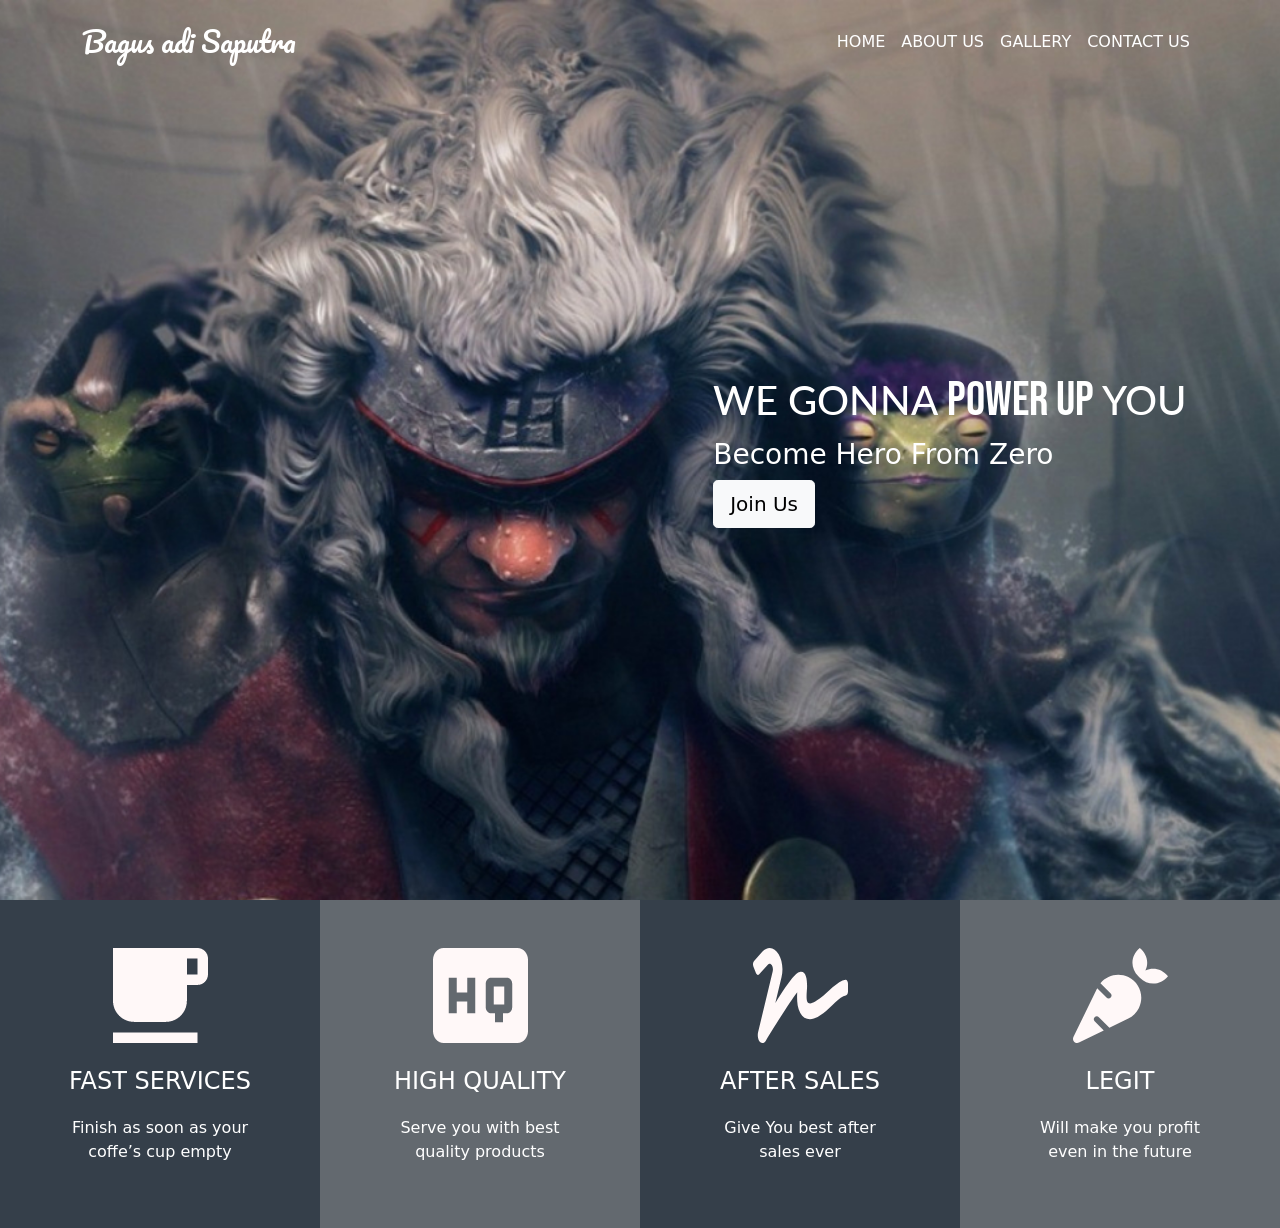
<file: index.html>
<!DOCTYPE html>
<html lang="en">
  <head>
    <meta charset="UTF-8" />
    <meta http-equiv="X-UA-Compatible" content="IE=edge" />
    <meta name="viewport" content="width=device-width, initial-scale=1.0" />
    <link rel="stylesheet" href="css/bootstrap.min.css" />
    <link rel="stylesheet" href="css/mystyle.css" />
    <!-- <link href="https://cdn.jsdelivr.net/npm/bootstrap@5.0.0-beta3/dist/css/bootstrap.min.css" rel="stylesheet" integrity="sha384-eOJMYsd53ii+scO/bJGFsiCZc+5NDVN2yr8+0RDqr0Ql0h+rP48ckxlpbzKgwra6" crossorigin="anonymous"> -->
    <link rel="preconnect" href="https://fonts.gstatic.com" />
    <link href="https://fonts.googleapis.com/css2?family=Bebas+Neue&family=Lato:wght@300&family=Pacifico&display=swap" rel="stylesheet" />
    <title>Latihan Bootstrap</title>
  </head>
  <body>
    <nav class="navbar fixed-top navbar-expand-lg navbar-dark p-md-3">
      <div class="container">
        <a class="navbar-brand fs-3" href="#">Bagus adi Saputra</a>
        <button class="navbar-toggler" type="button" data-bs-toggle="collapse" data-bs-target="#navbarNav" aria-controls="navbarNav" aria-expanded="false" aria-label="Toggle navigation">
          <span class="navbar-toggler-icon"></span>
        </button>

        <div class="collapse navbar-collapse" id="navbarNav">
          <div class="mx-auto"></div>
          <ul class="navbar-nav">
            <li class="nav-item">
              <a class="nav-link text-white" href="#">HOME</a>
            </li>
            <li class="nav-item">
              <a class="nav-link text-white" href="#">ABOUT US</a>
            </li>
            <li class="nav-item">
              <a class="nav-link text-white" href="#">GALLERY</a>
            </li>
            <li class="nav-item">
              <a class="nav-link text-white" href="#">CONTACT US</a>
            </li>
          </ul>
        </div>
      </div>
    </nav>

    <!-- banner -->
    <div class="banner-image w-100 vh-100 d-flex justify-content-end align-items-center">
      <div class="content">
        <h1 class="text-white">WE GONNA <span>POWER UP</span> YOU</h1>
        <h3 class="text-white">Become Hero From Zero</h3>
        <a class="btn btn-light btn-lg rounded-lg" href="">Join Us</a>
      </div>
    </div>

    <!-- main menu -->
    <div class="main-menu container-fluid">
      <div class="row text-center">
        <div class="fs col">
          <img src="icons/Icon material-free-breakfast.png" />
          <h4>FAST SERVICES</h4>
          <p>
            Finish as soon as your<br />
            coffe’s cup empty
          </p>
        </div>
        <div class="hq col">
          <img src="icons/Icon material-high-quality.png" />
          <h4>HIGH QUALITY</h4>
          <p>
            Serve you with best<br />
            quality products
          </p>
        </div>
        <div class="as col">
          <img src="icons/Icon awesome-signature.png" />
          <h4>AFTER SALES</h4>
          <p>
            Give You best after<br />
            sales ever
          </p>
        </div>
        <div class="leg col">
          <img src="icons/Icon awesome-carrot.png" />
          <h4>LEGIT</h4>
          <p>Will make you profit <br />even in the future</p>
        </div>
      </div>
    </div>

    <script src="js/bootstrap.min.js"></script>
    <!-- <script src="https://cdn.jsdelivr.net/npm/bootstrap@5.0.0-beta3/dist/js/bootstrap.bundle.min.js" integrity="sha384-JEW9xMcG8R+pH31jmWH6WWP0WintQrMb4s7ZOdauHnUtxwoG2vI5DkLtS3qm9Ekf" crossorigin="anonymous"></script> -->
    <script type="text/javascript">
      var nav = document.querySelector('nav');

      window.addEventListener('scroll', function () {
        if (window.pageYOffset > 100) {
          nav.classList.add('bg-dark', 'shadow');
        } else {
          nav.classList.remove('bg-dark', 'shadow');
        }
      });
    </script>
  </body>
</html>
</file>
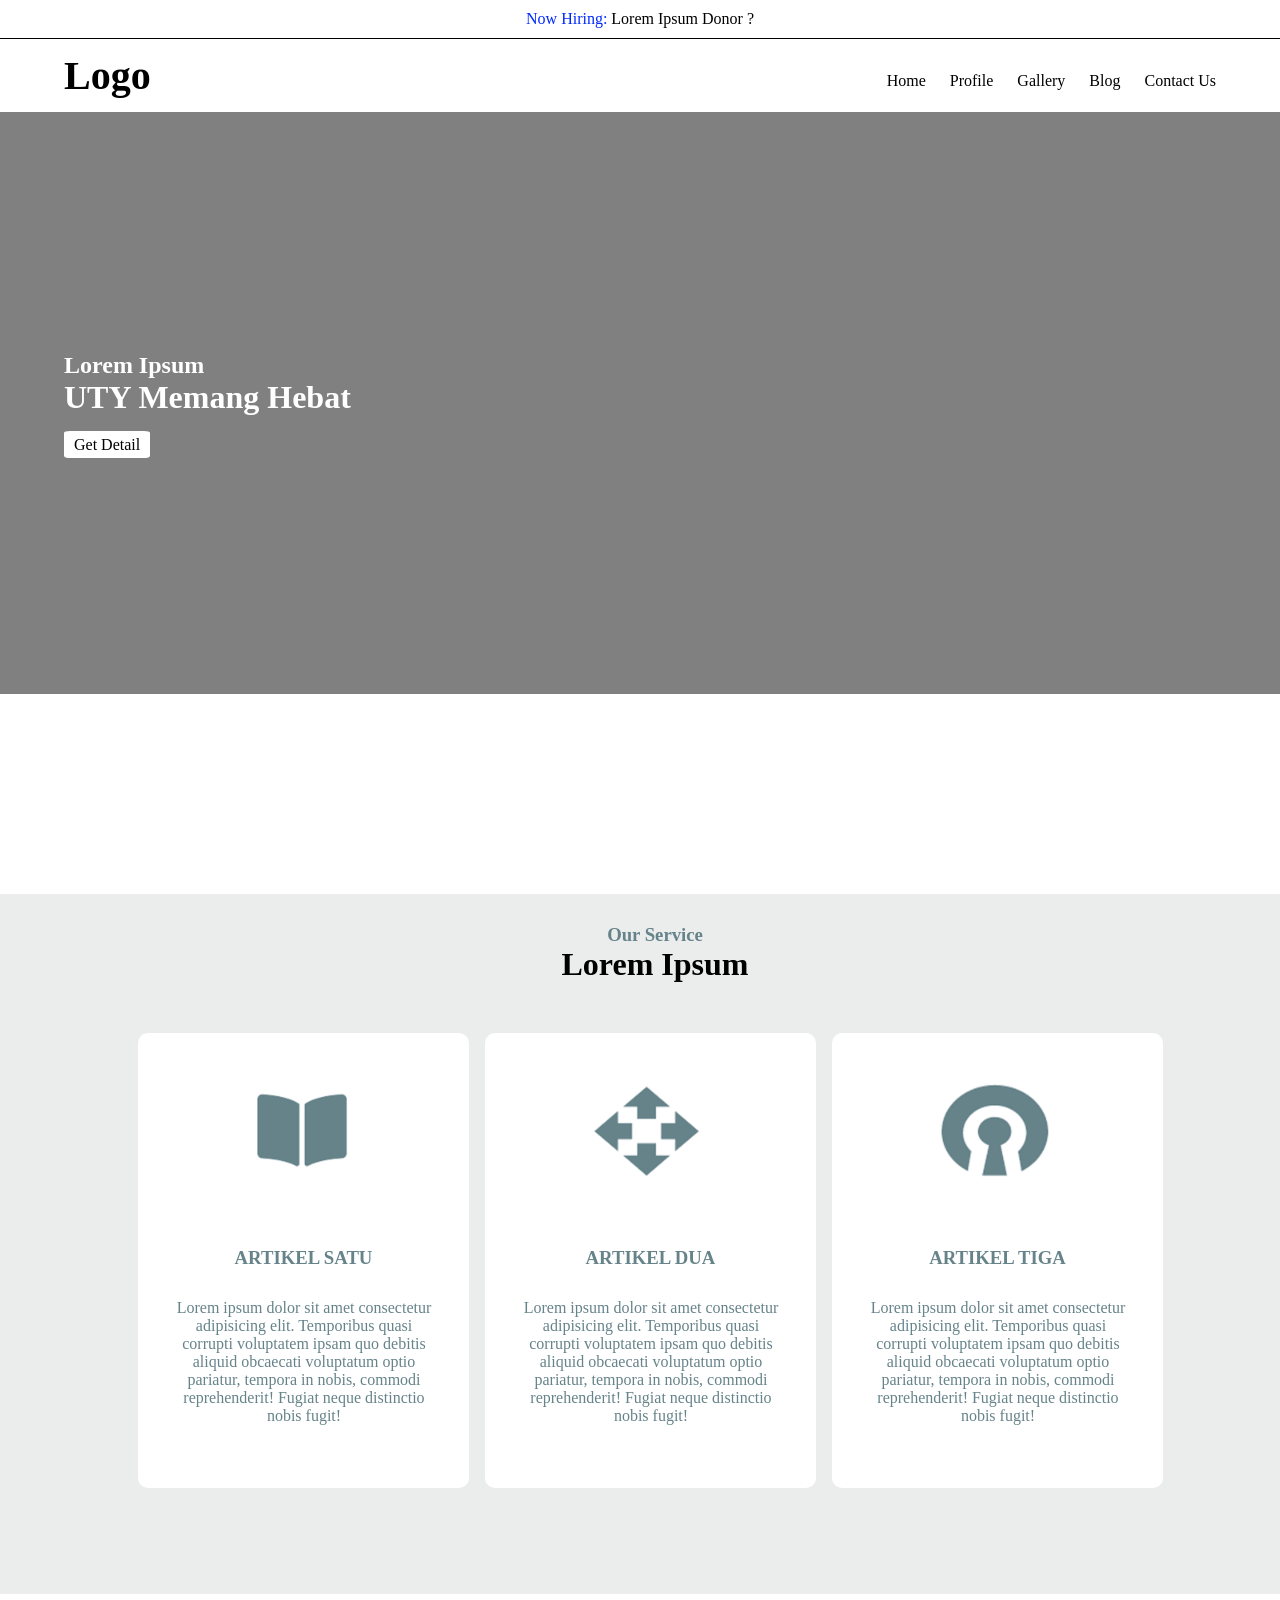
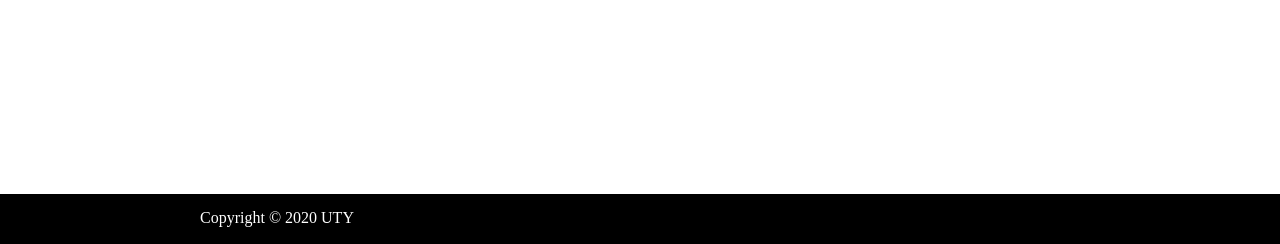
<file: simple-landing-page/index.html>
<!DOCTYPE html>
<html lang="en">
<head>
    <meta charset="UTF-8">
    <meta name="viewport" content="width=device-width, initial-scale=1.0">
    <link rel="stylesheet" href="css/style.css">
    <title>Document</title>
</head>
<body>
    <div class="container">
        <div class="header">
            <div class="headline">
                <p> 
                    <span>Now Hiring:</span> Lorem Ipsum Donor ? 
                </p>
            </div>
            <!-- end of headline -->
            <div class="nav">
                <h1 class="logo">Logo</h1>
                
                <ul>
                    <li><a href="#">Home</a></li>
                    <li><a href="#">Profile</a></li>
                    <li><a href="#">Gallery</a></li>
                    <li><a href="#">Blog</a></li>
                    <li><a href="#">Contact Us</a></li>

                </ul>
                    
                <!-- end of menu -->

            </div>
            <!-- end of nav -->
            <div class="banner">
                <h2>Lorem Ipsum</h2>
                <h1>UTY Memang Hebat</h1>
                <a href="#">Get Detail</a>
            </div>

        </div>

        <div class="empty_space">

        </div>

        <div class="content">
            <h3>Our Service</h3>
            <h1>Lorem Ipsum</h1>

            <div class="artikel">
                <img src="img/buku.png" alt="img">
                <h3>Artikel Satu</h3>
                <p>
                    Lorem ipsum dolor sit amet consectetur adipisicing elit. 
                    Temporibus quasi corrupti voluptatem ipsam quo debitis aliquid obcaecati voluptatum optio pariatur, 
                    tempora in nobis, commodi reprehenderit! Fugiat neque distinctio nobis fugit!
                </p>
            </div>

            <div class="artikel">
                <img src="img/panah.png" alt="img">
                <h3>Artikel Dua</h3>
                <p>
                    Lorem ipsum dolor sit amet consectetur adipisicing elit. 
                    Temporibus quasi corrupti voluptatem ipsam quo debitis aliquid obcaecati voluptatum optio pariatur, 
                    tempora in nobis, commodi reprehenderit! Fugiat neque distinctio nobis fugit!
                </p>
            </div>

            <div class="artikel">
                <img src="img/gojek.png" alt="img">
                <h3>Artikel Tiga</h3>
                <p>
                    Lorem ipsum dolor sit amet consectetur adipisicing elit. 
                    Temporibus quasi corrupti voluptatem ipsam quo debitis aliquid obcaecati voluptatum optio pariatur, 
                    tempora in nobis, commodi reprehenderit! Fugiat neque distinctio nobis fugit!
                </p>
            </div>

        </div>
        <!-- end of content -->






















        <div class="empty_space">

        </div>

        <div class="footer">
            <p>Copyright &copy; 2020 UTY</p>
        </div>

    </div>
    <!-- end of container -->
    
</body>
</html>
</file>
<file: css/mystyle.css>
.banner-image {
  background-image: url("../image/home_wall.png");
  background-size: cover;
  padding-right: 5.8em;
}

.banner-image h1 {
  font-family: "Lato", sans-serif;
}

.banner-image h1 span {
  font-family: "Bebas Neue", cursive;
  font-size: 1.2em;
}

.navbar-brand {
  font-family: "Pacifico", cursive;
}

.fs,
.as {
  background-color: #353f4a;
}

.hq,
.leg {
  background-color: #63696f;
}

.main-menu .col {
  padding: 3em 0;
  color: white;
}

.main-menu .col h4 {
  padding-top: 1em;
  padding-bottom: 0.5em;
}
</file>
<file: simple-landing-page/css/style.css>
*{
    padding: 0;
    margin: 0;
}

.container{
    background-color: white;

}

.container .header{
    
}

.container .header .headline{
    /* background-color: white; */
    border-bottom: solid 1px black;
    text-align: center;
    padding: 10px 0px;

}

.container .header .headline span{
    color: #0229FF;

}

.container .header .nav{
    /* background-color: white; */
    display: flex;
    justify-content: space-between;
    padding: 1% 5%;
}

.container .header .nav .logo{
    font-size: 40px;
    font-family: cursive;
}

.container .header .nav ul{
    list-style: none;
    padding-top: 20px;
}


.container .header .nav ul li{
    display: inline;
    padding-left: 20px;
}

.container .header .nav ul li a{
    color: black;
    text-decoration: none;
}

.container .header .banner{
    background-color: gray;
    padding: 240px 5%;
}

.container .header .banner h1{
    margin-bottom: 20px;
}

.container .header .banner a{
    color: black;
    text-decoration: none;
    padding: 5px 10px;
    background-color: white;
    border-radius: 7%;
}

.container .header .banner h2{
    color:white;
}

.container .header .banner h1{
    color: white;
}

.container .header .banner a{
    width: 200px;
}

.empty_space{
  padding-top: 200px;
}

.content .artikel img{
    width: 200px;
    padding-left: 55px;
    padding-bottom: 30px;
}

.content h3{
    text-align: center;
    color:#66838A;
    padding-top: 30px;
}

.content h1{
    text-align: center;
    font-family: calibri;
    padding-bottom: 50px;
}

.content .artikel{
    float: left;
    width: 30%;
    height: 65%;
    padding-left: 8px;
    padding-right: 8px;
    background-color: #FFFFFF; 
    border-radius: 10px;
  }

.content .artikel p{
    font-family: calibri;
    text-align:center;
    color:#66838A;
    position: absolute;
    width: 20%;
    margin-left: 30px;  
}

.content .artikel h3{
    text-transform:uppercase;
    font-family: calibri;
    padding-bottom: 30px;
    margin-top: -50px;
}

.content{
    background-color:#EBEDED;
    height: 700px;
    padding-left: 130px;
    padding-right: 100px;
  }

  .artikel{
      margin: 0 8px 0 8px;
  }
  /* end content artike */

.footer{
    background-color: black;
    height: 50px;
}

.footer p{
    color: white;
    padding-top: 15px;
    padding-left:200px;
}
    /*end footer*/
</file>
